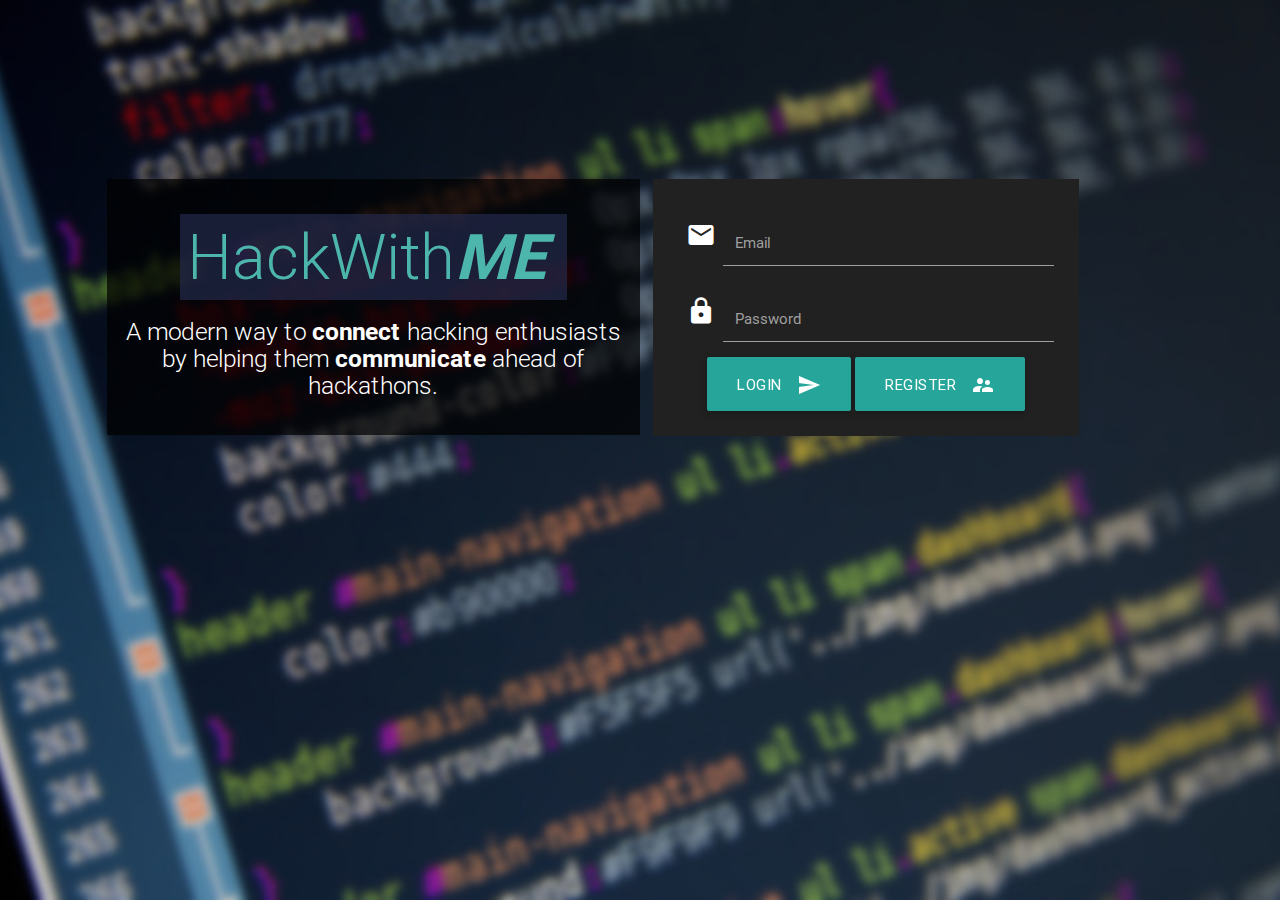
<file: login.html>
<!DOCTYPE html>
<html>
<head lang="en">
    <meta charset="UTF-8">
    <title>HackWithMe</title>
   <link href="https://fonts.googleapis.com/icon?family=Material+Icons" rel="stylesheet">
  <link href="css/materialize.css" type="text/css" rel="stylesheet" media="screen,projection"/>
  <link href="css/style.css" type="text/css" rel="stylesheet" media="screen,projection"/>
  <link rel="stylesheet" href="css/animate.css">
  <link rel="icon" type="image/png"
       href="images/favicon.ico" />
</head>

  <body ng-app="app" ng-controller="MainController as main" id="background">
  <div class="wrapper" id="login">
    <div class="row">
      <div class="col s5 offset-s1" id="jumbotron">
        <h1 class="center-align"><span class="thin">HackWith<b><i>ME</i></b></span></h1>
        <h5 class="center-align"><span class="thin">A modern way to </span><b>connect</b><span class="thin"> hacking enthusiasts by helping them </span><b>communicate</b><span class="thin"> ahead of hackathons.</span></h5>
      </div>
      <form action="people.html">
      <div class="col s4 offset grey darken-4 hoverable" id="login-register">
        <div class="input-field">
          <i class="material-icons prefix">email</i>
          <input id="email" type="text" class="validate">
          <label for="email">Email</label>
        </div>
        <div class="input-field">
          <i class="material-icons prefix">lock</i>
          <input id="password" type="password" class="validate">
          <label for="password">Password</label>
        </div>
        <div style="margin: auto;">
        <button class="btn waves-effect waves-light btn-large" type="submit" name="action">Login
          <i class="material-icons right">send</i>
        </button>
        <a class="waves-effect waves-light btn-large modal-trigger" href="#register"><i class="material-icons right">supervisor_account</i>Register</a>
      </div>
    </form>
        <div id="register" class="modal grey darken-4">
          <div class="modal-content">
            <div class="row">
            <div class="input-field col s6">
              <i class="material-icons prefix">perm_identity</i>
              <input id="fname" type="text" class="validate">
              <label for="fname">First Name</label>
            </div>
            <div class="input-field col s6">
              <input id="lname" type="text" class="validate">
              <label for="lname">Last Name</label>
            </div>
          </div>
            <div class="input-field">
              <i class="material-icons prefix">email</i>
              <input id="email" type="text" class="validate">
              <label for="email">Email</label>
            </div>
            <div class="input-field">
              <i class="material-icons prefix">lock</i>
              <input id="password" type="password" class="validate">
              <label for="password">Password</label>
            </div>
            <div class="input-field">
              <i class="material-icons prefix">lock</i>
              <input id="confirm-password" type="password" class="validate">
              <label for="confirm-password">Confirm Password</label>
            </div>
            <div class="input-field">
              <i class="material-icons prefix">phone</i>
              <input id="phone" type="text" class="validate">
              <label for="phone">Phone</label>
            </div>
            <div class="input-field">
              <i class="material-icons prefix">my_location</i>
              <input id="github" type="text" class="validate">
              <label for="github">Github Username</label>
            </div>
            <div id="developer" class="left-align">
              <h6>I am a ...</h6>
              <div class="row">
                <div class="col s4">
                <input type="checkbox" id="full-stack" />
                <label for="full-stack">Full-stack Developer</label>
              </div>
              <div class="col s4">
                <input type="checkbox" id="front-end" />
                <label for="front-end">Front-end Developer</label>
              </div>
              <div class="col s4">
                <input type="checkbox" id="back-end" />
                <label for="back-end">Back-end Developer</label>
              </div>
            </div>
            <div class="row left-align">
              <div class="col s4">
                <input type="checkbox" id="game-developer" />
                <label for="game-developer">Game Developer</label>
              </div>
              <div class="col s4">
                <input type="checkbox" id="mobile-developer" />
                <label for="mobile-developer">Mobile Developer</label>
              </div>
              <div class="col s4">
                <input type="checkbox" id="designer" />
                <label for="designer">Designer</label>
              </div>
            </div>
          </div>
          <div id="interest" class="left-align">
            <h6>I am experienced in ...</h6>
            <div class="row">
              <div class="col s4">
                <input type="checkbox" id="js" />
                <label for="js">Javascript</label>
              </div>
              <div class="col s4">
                <input type="checkbox" id="css" />
                <label for="css">CSS</label>
              </div>
              <div class="col s4">
                <input type="checkbox" id="html" />
                <label for="html">HTML5</label>
              </div>
            </div>
            <div class="row">
              <div class="col s4">
                <input type="checkbox" id="php" />
                <label for="php">PHP</label>
              </div>
              <div class="col s4">
                <input type="checkbox" id="jquery" />
                <label for="jquery">jQuery</label>
              </div>
              <div class="col s4">
                <input type="checkbox" id="ios" />
                <label for="ios">iOS</label>
              </div>
            </div>
            <div class="row">
              <div class="col s4">
                <input type="checkbox" id="python" />
                <label for="python">Python</label>
              </div>
              <div class="col s4">
                <input type="checkbox" id="java" />
                <label for="java">Java</label>
              </div>
              <div class="col s4">
                <input type="checkbox" id="android" />
                <label for="android">Android</label>
              </div>
            </div>
            <div class="row">
              <div class="col s4">
                <input type="checkbox" id="node.js" />
                <label for="node.js">Node.JS</label>
              </div>
              <div class="col s4">
                <input type="checkbox" id="ruby" />
                <label for="ruby">Ruby</label>
              </div>
              <div class="col s4">
                <input type="checkbox" id="mongodb" />
                <label for="mongodb">MongoDB</label>
              </div>
            </div>
          </div>
          <div style="text-align: center">
            <button class="modal-action modal-close waves-effect waves-light btn-large valign" type="submit" name="action" style="margin: auto;">Register
              <i class="material-icons right">send</i>
            </button>
          </div>
        </div>
    </div>
  </div>
</div>

  <script src="https://code.jquery.com/jquery-2.1.1.min.js"></script>
  <script src="https://ajax.googleapiscom/ajax/libs/angularjs/1.3.4/angular.min.js"></script>
  <script src="js/app.js"></script>
  <script src="js/controller.js"></script>
  <script src="js/materialize.js"></script>
  <script src="js/init.js"></script>
  <script>
    $(document).ready(function(){
      // the "href" attribute of .modal-trigger must specify the modal ID that wants to be triggered
      $('.modal-trigger').leanModal();
    });
</script>
</body>
</html>
</file>
<file: css/style.css>
/* Custom Stylesheet */
/**
 * Use this file to override Materialize files so you can update
 * the core Materialize files in the future
 *
 * Made By MaterializeCSS.com
 */

.icon-block {
  padding: 0 15px;
}
.icon-block .material-icons {
	font-size: inherit;
}

.shrink{
	-webkit-transform:scale(0.95);
	-moz-transform:scale(0.95);
	-ms-transform:scale(0.95);
	transform:scale(0.95);
}

.opacity-0 {
  opacity:0;
}

body#background {
  background: url('../images/code-blur.jpg') no-repeat 50% 50% fixed;
  background-size: cover;
  -moz-background-size: cover;
  -o-background-size: cover;
  -webkit-background-size: cover;
}

#login {
  color: #fff;
}

#jumbotron {
  margin-top: 14%;
  margin-right: 1%;
  background: rgba(0, 0, 0 , 0.7);
  padding: 1% 1% 2% 1%;
}

#jumbotron h1 span {
  padding: 5px 22px 5px 7px;
  background-color: rgba(36, 42, 75, 0.7);
  color: #4db6ac;
}

#register {
  background-color: #000;
  padding: 1% 2% 2% 2%;
}

#login-register {
  margin-top: 14%;
  text-align: center;
  padding: 2%;
}

.thin {
  font-weight: 300;
}

span .medium {
  font-weight: 400;
}

#search {
  padding-top: 1%;
}

.tag {
  margin-left: 1px;
  font-size:70%;
  margin-bottom: 2px;
}

#interest {
  margin-top: 2%;
}

#profile {
  text-align: center;
  padding: 2% 6% 3% 6%;
}

#map-wrapper {
  text-align: center;
  width: 100%;
}

#map {
  height: 89%;
  width: 100%;
}
</file>
